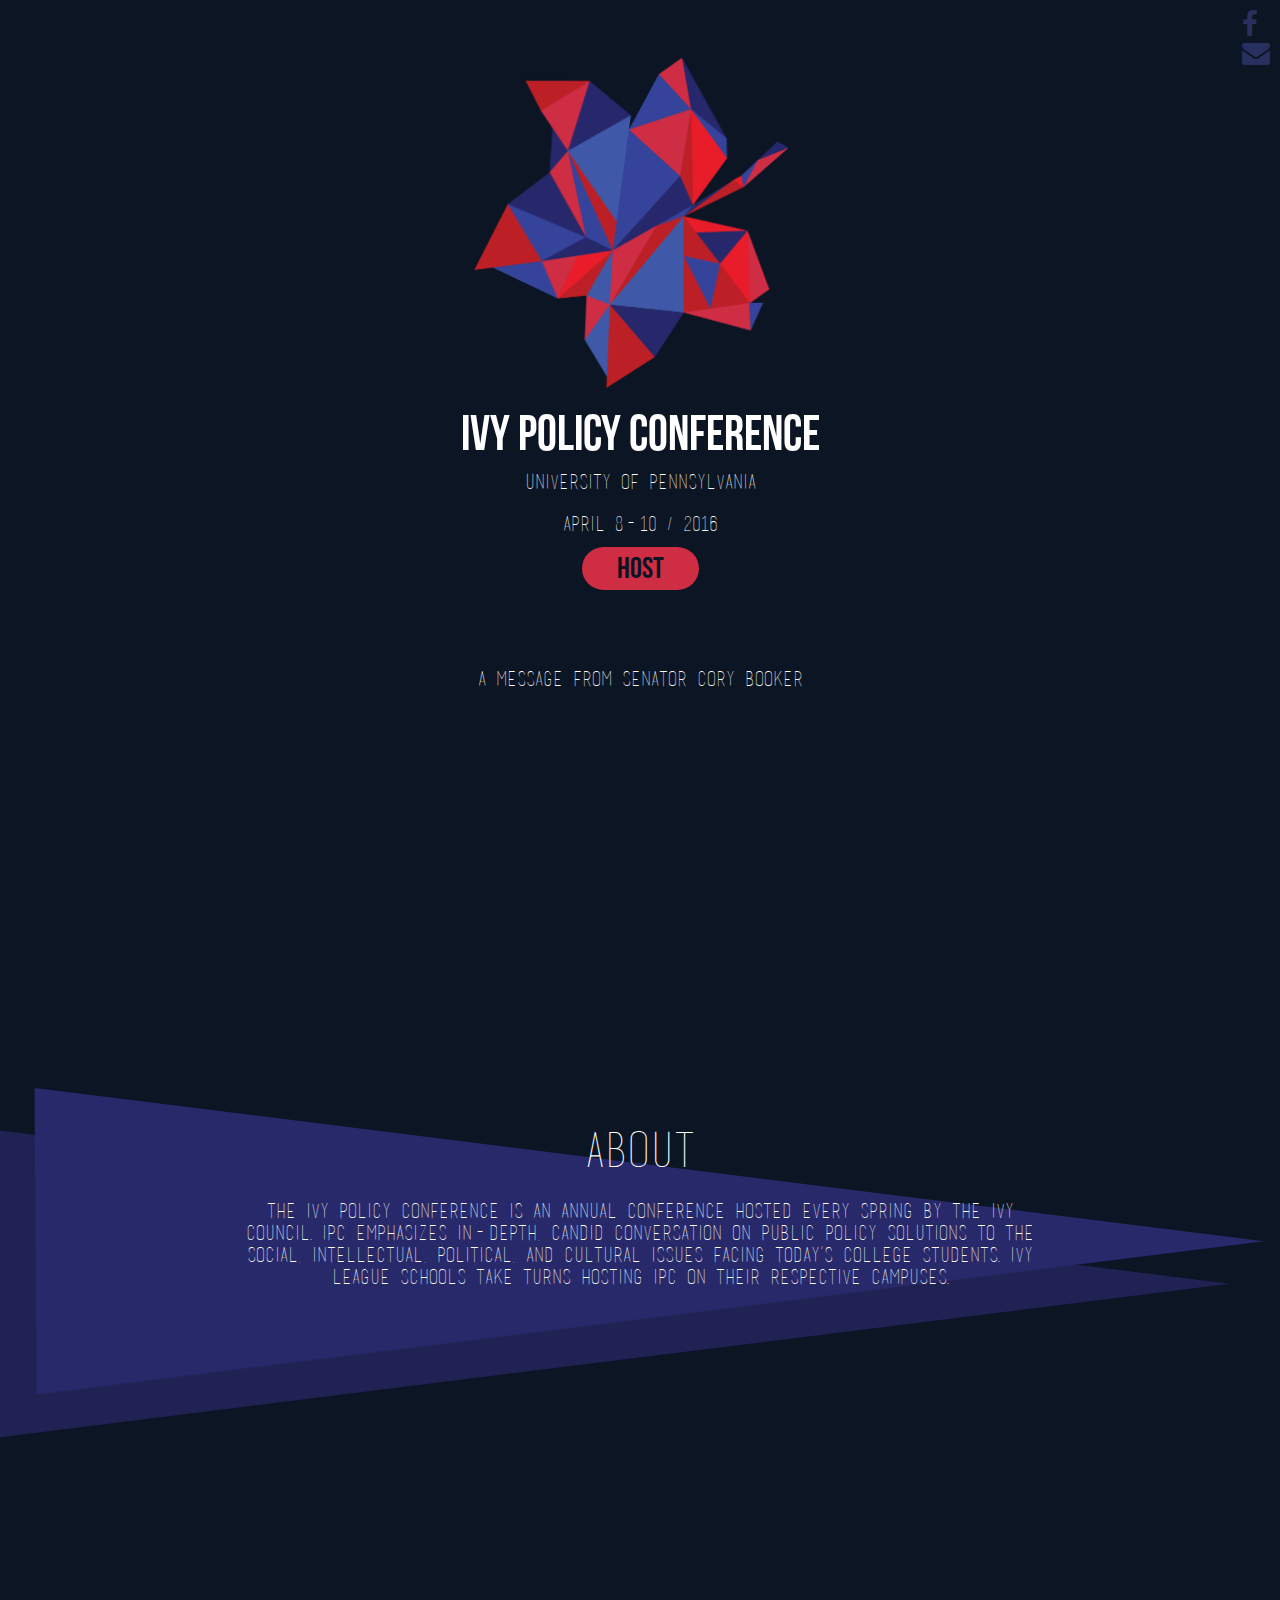
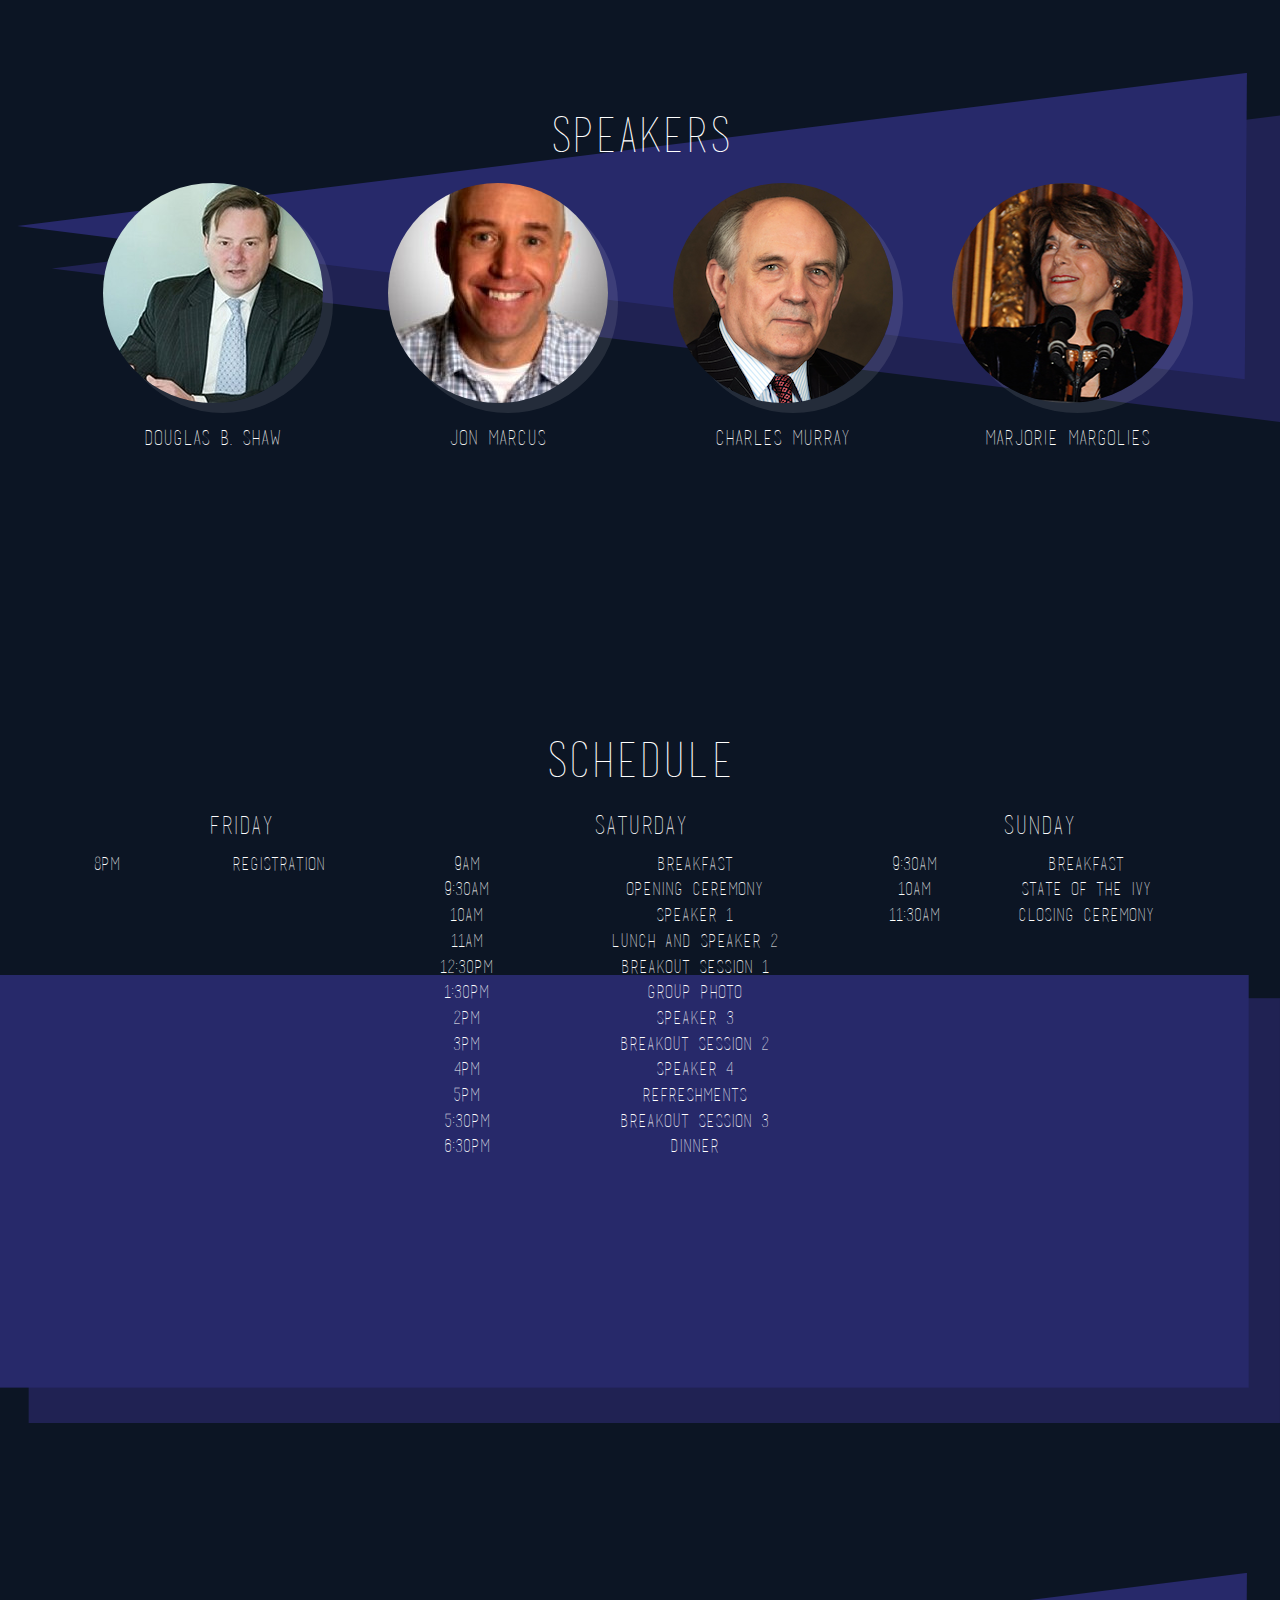
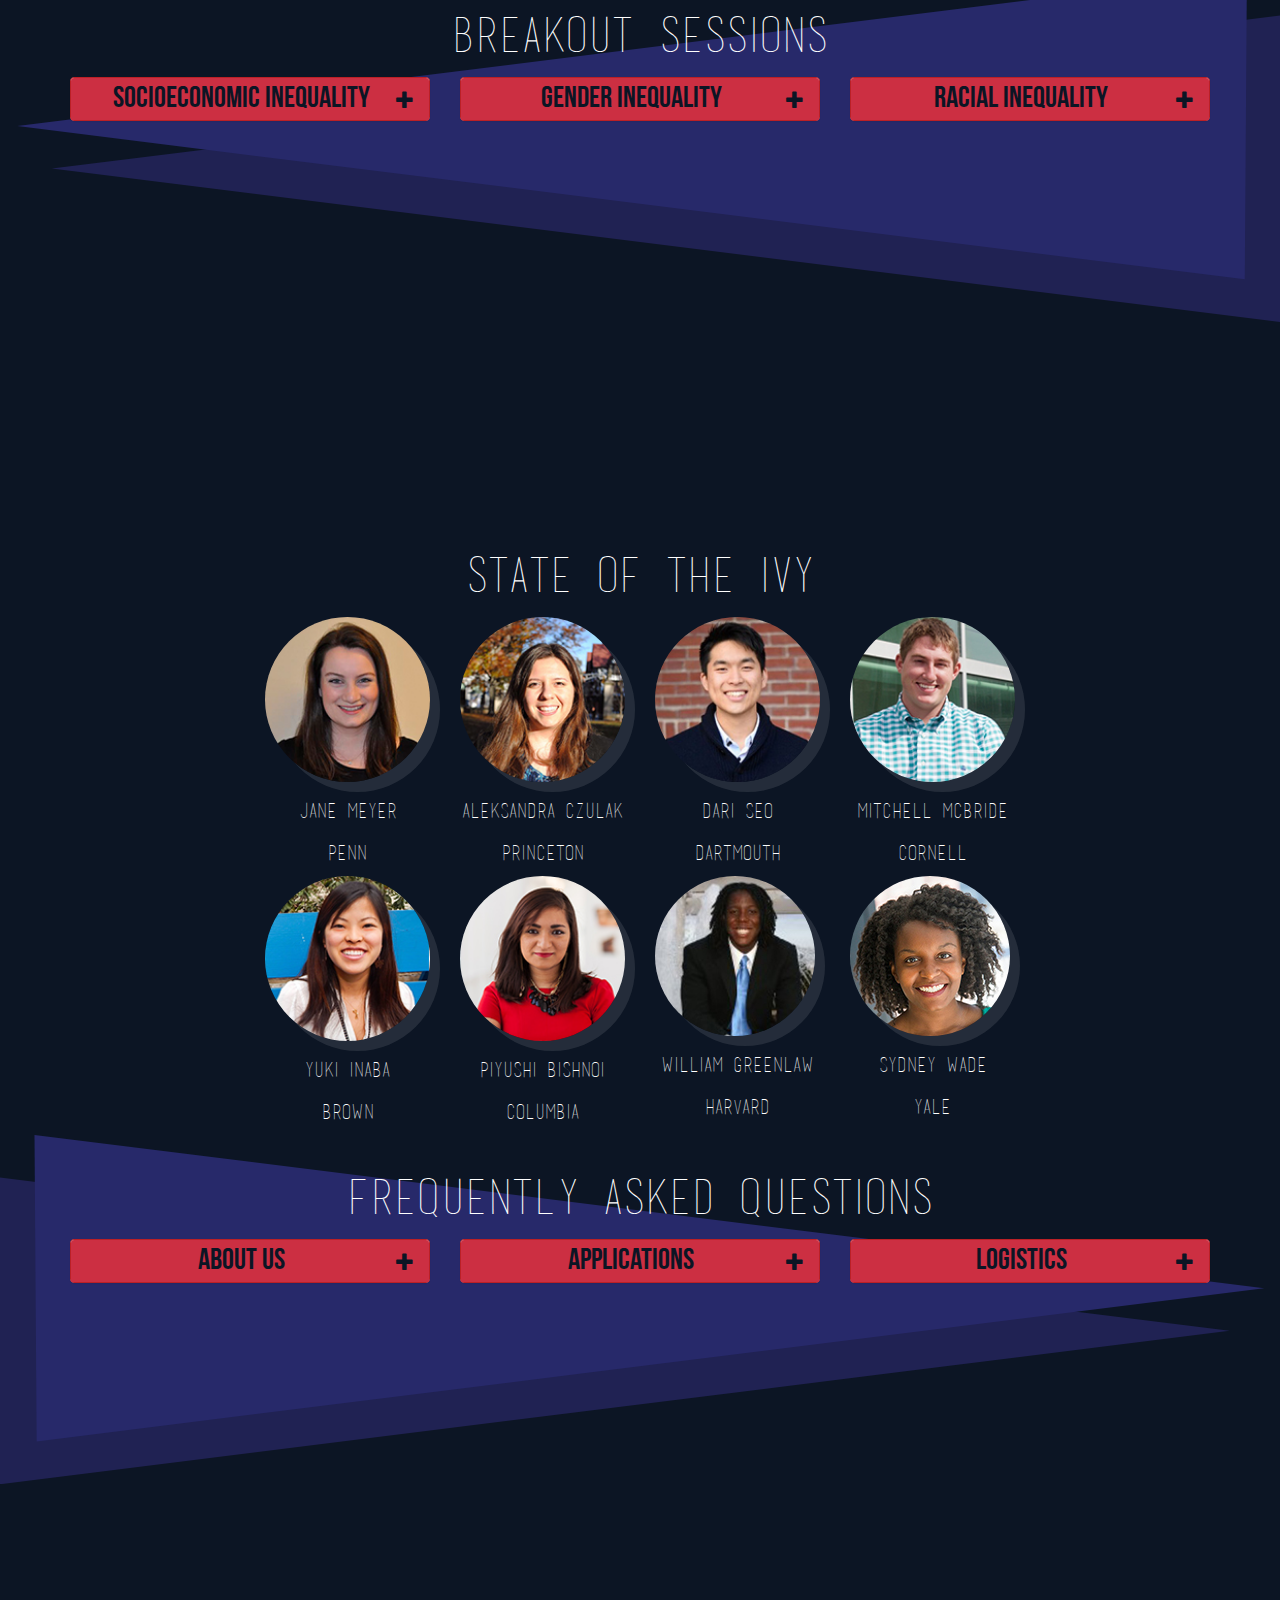
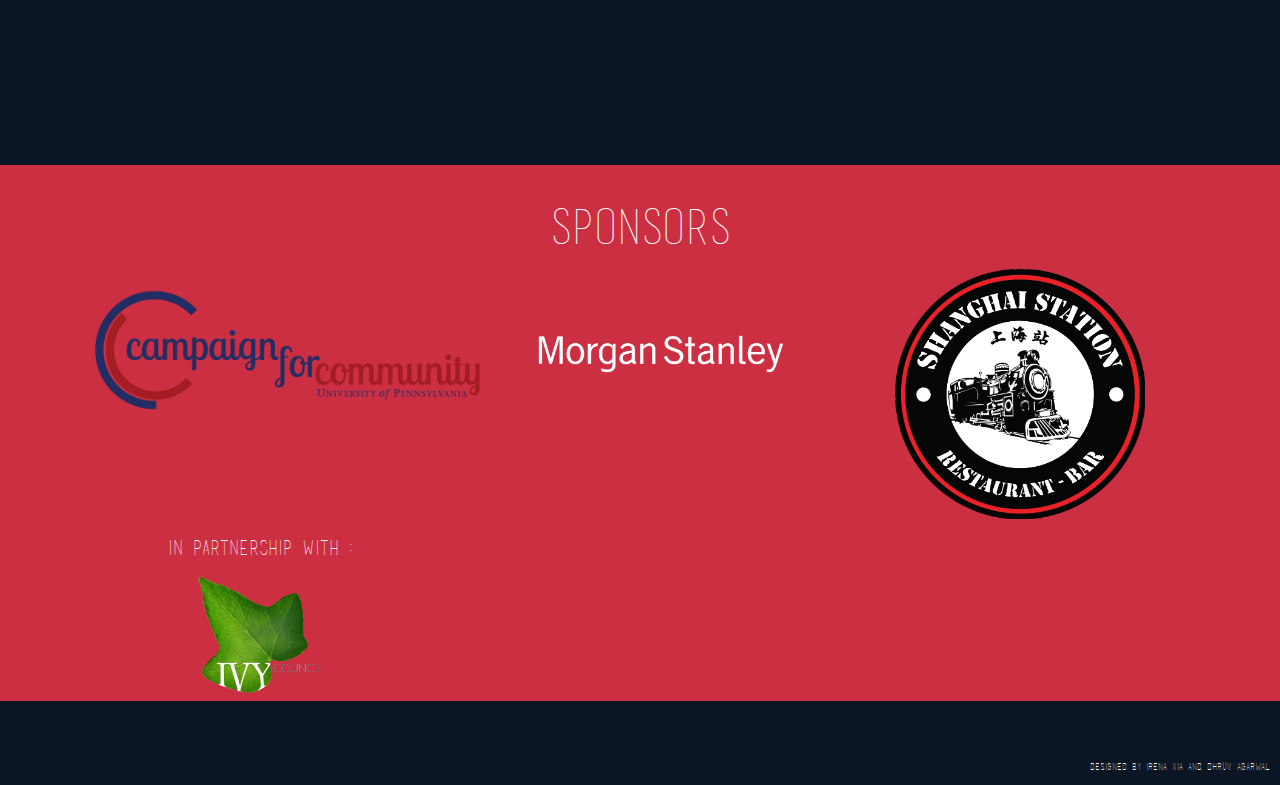
<file: index.html>
<!DOCTYPE html>
<html lang="en">
<head>
 <meta charset="utf-8">
 <meta http-equiv="X-UA-Compatible" content="IE=edge">
 <meta name="viewport" content="width=device-width, initial-scale=1.0">
 <meta name="description" content="">
 <meta name="author" content="">

 <title>Ivy Policy Conference 2016</title>

 <link rel="stylesheet" href="https://maxcdn.bootstrapcdn.com/font-awesome/4.5.0/css/font-awesome.min.css">
 <link rel="stylesheet" href="https://maxcdn.bootstrapcdn.com/bootstrap/3.3.6/css/bootstrap.min.css">
 <link href="style.css" rel="stylesheet">
 <script src="http://ajax.googleapis.com/ajax/libs/jquery/1.11.2/jquery.min.js" type="text/javascript" charset="utf-8"></script>
 <script src="https://maxcdn.bootstrapcdn.com/bootstrap/3.3.6/js/bootstrap.min.js" type="text/javascript" charset="utf-8"></script>
 <script src="main.js" type="text/javascript" charset="utf-8"></script>
 <script>
 (function(i,s,o,g,r,a,m){i['GoogleAnalyticsObject']=r;i[r]=i[r]||function(){
  (i[r].q=i[r].q||[]).push(arguments)},i[r].l=1*new Date();a=s.createElement(o),
  m=s.getElementsByTagName(o)[0];a.async=1;a.src=g;m.parentNode.insertBefore(a,m)
})(window,document,'script','http://www.google-analytics.com/analytics.js','ga');

ga('create', 'UA-72813507-1', 'auto');
ga('send', 'pageview');

</script>

</head>

<body>
  <div class="social-links">
    <a href="https://www.facebook.com/ipc2016" target="_blank">
      <i class="fa fa-facebook fa-2x"></i>
    </a><br>
    <a href="mailto:ipcteam@ivycouncil.org">
      <i class="fa fa-envelope fa-2x"></i>
    </a>
  </div>

<center><br><br><img id="ipc-logo" src="Images/IPCLogo2.png"></center>

<h1>Ivy Policy Conference</h1> 
<h3>University of Pennsylvania</h3>
<h3>April 8-10 / 2016</h3>
    
<center>
<a href="/housing.html" class="btn btn-sm btn-default home-btn"> <span>&nbsp;Host&nbsp;</span></a>
</center>

<br><br><br>

<center>
<h3>A Message From Senator Cory Booker</h3>
<iframe src="https://player.vimeo.com/video/160017358" width="500" height="281" frameborder="0" webkitallowfullscreen mozallowfullscreen allowfullscreen></iframe></center>



<!-- About Section -->
<section id="about" class="section dark">
    <div class="container">
    <hr style="height:0pt; visibility:hidden;" />
    <h3><font size = 30px>About</font></h3>
    <article>
      
        <h3><center><p style = "max-width: 800px; font-size: 20px">
        The Ivy Policy Conference is an annual conference hosted every spring by the Ivy Council.  IPC emphasizes in-depth, candid conversation on public policy solutions to the social, intellectual, political, and cultural issues facing today’s college students.  Ivy League schools take turns hosting IPC on their respective campuses.</p></center></h3>

    </article>
    </div>
</section>   
<!-- End About Section -->

<!-- Speaker Section -->
<section id="speaker" class="section dark">
    <div class="container">
    <hr style="height:0pt; visibility:hidden;" />
    <h3><font size = 30px>Speakers</font></h3>

    <center>
        <div class="col-md-3 col-sm-3 col-xs-4">
            <div class="speaker-item">
               <button type="button" class="btn btn-speaker" data-toggle="modal" data-target="#myModal"> <img src="Images/doug.jpg" class="img-responsive img-circle" alt="speaker-2" /></button>

              <!-- Modal -->
              <div id="myModal" class="modal fade" role="dialog">
              <div class="modal-dialog">

              <!-- Modal content-->
                <div class="modal-content">
                  <div class="modal-header">
                    <button type="button" class="close" data-dismiss="modal">&times;</button>
                    <h4 class="modal-title">Douglas B. Shaw</h4>
                  </div>
                  <div class="modal-body">
                    <p align = "justify">Douglas B. Shaw serves as Senior Associate Provost for International Strategy at GW's Elliott School for International Affairs, with a concurrent appointment as Assistant Professor of International Affairs. As Senior Associate Provost, he supports the Elliott School's research enterprise, including eight institutes and centers, strategic initiatives, the offices of Public Affairs, Graduate Admissions, and Graduate Student Career Development. As a faculty member, he teaches courses and conducts research on nuclear proliferation and international security.
                    <br>    
                    <br>  
                    For more information, visit <a href="https://elliott.gwu.edu/shaw">here.</a></p>
                  </div>
                </div>

              </div>
            </div>
                <h3 class="speaker-name">Douglas B. Shaw</h3>
            </div>
        </div>
        
        
        <div class="col-md-3 col-sm-3 col-xs-4">
            <div class="speaker-item">
               <button type="button" class="btn btn-speaker" data-toggle="modal" data-target="#myModal1"> <img src="Images/marcus.jpg" class="img-responsive img-circle" alt="speaker-2" /></button>

              <!-- Modal -->
              <div id="myModal1" class="modal fade" role="dialog">
              <div class="modal-dialog">

              <!-- Modal content-->
                <div class="modal-content">
                  <div class="modal-header">
                    <button type="button" class="close" data-dismiss="modal">&times;</button>
                    <h4 class="modal-title">Jon Marcus</h4>
                  </div>
                  <div class="modal-body">
                    <p align = "justify">Jon Marcus, higher-education editor, has written about higher education for the Washington Post, USA Today, Time, the Boston Globe, Washington Monthly, is North America higher-education correspondent for the Times (U.K.) Higher Education magazine, and contributed to the book Reinventing Higher Education. His Hechinger coverage has won national awards from the Education Writers Association and he was a finalist for an award for beat reporting from the New York chapter of the Society of Professional Journalists. The former editor of Boston magazine, Marcus holds a master’s degree from Columbia University’s Graduate School of Journalism and a bachelor’s degree from Bates College. A journalism instructor at Boston College, he says he ends up learning from his students far more than he teaches them.
                    <br>    
                    <br>  
                    For more information, visit <a href="http://hechingerreport.org/author/jon-marcus/">here.</a></p>
                  </div>
                </div>

              </div>
            </div>
                <h3 class="speaker-name">Jon Marcus</h3>
            </div>
        </div>
        
        <div class="col-md-3 col-sm-3 col-xs-4">
            <div class="speaker-item">
               <button type="button" class="btn btn-speaker" data-toggle="modal" data-target="#myModal2"> <img src="Images/charles%20muray.png" class="img-responsive img-circle" alt="speaker-2" /></button>

              <!-- Modal -->
              <div id="myModal2" class="modal fade" role="dialog">
              <div class="modal-dialog">

              <!-- Modal content-->
                <div class="modal-content">
                  <div class="modal-header">
                    <button type="button" class="close" data-dismiss="modal">&times;</button>
                    <h4 class="modal-title">Charles Murray</h4>
                  </div>
                  <div class="modal-body">
                    <p align = "justify">Charles Murray is a political scientist, author, and libertarian. He first came to national attention in 1984 with the publication of Losing Ground, which has been credited as the intellectual foundation for the Welfare Reform Act of 1996. His 1994 New York Times bestseller, The Bell  Curve  (Free Press, 1994), coauthored with the late Richard J. Herrnstein, sparked heated controversy for its analysis of the role of IQ in shaping America’s class structure. Murray’s other books include What It Means to Be a Libertarian (1997), Human Accomplishment (2003), In Our Hands (2006), and Real Education (2008), and Coming Apart (2012). His most recent book, “By the People: Rebuilding Liberty Without Permission”.
                    <br>    
                    <br>  
                    For more information, visit <a href="https://www.aei.org/scholar/charles-murray/">here.</a></p>
                  </div>
                </div>

              </div>
            </div>
                <h3 class="speaker-name">Charles Murray</h3>
            </div>
        </div>

        <div class="col-md-3 col-sm-3 col-xs-4">
            <div class="speaker-item">
               <button type="button" class="btn btn-speaker" data-toggle="modal" data-target="#myModal3"> <img src="Images/Marjorie Margolies.jpg" height="2466" width="2040" class="img-responsive img-circle" alt="speaker-2" style="height: 220px;"/></button>

              <!-- Modal -->
              <div id="myModal3" class="modal fade" role="dialog">
              <div class="modal-dialog">

              <!-- Modal content-->
                <div class="modal-content">
                  <div class="modal-header">
                    <button type="button" class="close" data-dismiss="modal">&times;</button>
                    <h4 class="modal-title">Marjorie Margolies</h4>
                  </div>
                  <div class="modal-body">
                    <p align = "justify">Marjorie Margolies is the founding President of Women’s Campaign International (WCI), a group that provides advocacy training for women throughout the world. During the past several years, WCI has conducted several successful trainings in the countries of Tanzania, Venezuela, Bosnia-Herzegovina, Romania, Namibia, Malawi, Afghanistan, Sri Lanka, Colombia and Ethiopia among others. WCI’s work in these countries has yielded phenomenal successes, including doubling the number of women in parliaments and inspiring the creation of various women’s caucuses on local levels.
                    <br>    
                  </div>
                </div>

              </div>
            </div>
                <h3 class="speaker-name">Marjorie Margolies</h3>
            </div>
        </div>
        
        </div>
        
            
    </center>
    </div>
</section>
<!-- End Speakers Section -->
 
<!-- Schedule Section -->
<section id="schedule" class="section dark">
    <div class="container">
    <hr style="height:30pt; visibility:hidden;" />
        <h3><font size = 30px>Schedule</font></h3>
        <table style="width:30%; ">
            <caption><center><span style = "color:white; font-size: 25px;">Friday</span></center></caption>
                <tr><td>8PM</td>
                <td>Registration</td>	
                </tr>
        </table>
            
        <table style="width:40%; ">
            <caption><center><span style = "color: white; font-size: 25px">Saturday</span></center></caption>
                <tr><td>9AM</td>
                <td>Breakfast</td></tr>
                
                <tr><td>9:30AM</td>
                <td>Opening Ceremony</td></tr>
            
                <tr><td>10AM</td>
                <td>Speaker 1</td></tr>
                            
                <tr><td>11AM</td>
                <td>Lunch and Speaker 2</td></tr>
            
                <tr><td>12:30PM</td>
                <td>Breakout Session 1</td></tr>

                <tr><td>1:30PM</td>
                <td>Group Photo</td></tr>
            
                <tr><td>2PM</td>
                <td>Speaker 3</td></tr>
            
                <tr><td>3PM</td>
                <td>Breakout Session 2</td></tr>

                <tr><td>4PM</td>
                <td>Speaker 4</td></tr>
            
                <tr><td>5PM</td>
                <td>Refreshments</td></tr>

                <tr><td>5:30PM</td>
                <td>Breakout Session 3</td></tr>
            
                <tr><td>6:30PM</td>
                <td>Dinner</td></tr>
    </table>

    <table style="width:30%; ">
            <caption><center><span style = "color: white; font-size: 25px">Sunday</span></center></caption>
                <tr><td>9:30AM</td>
                <td>Breakfast</td></tr>
                
                <tr><td>10AM</td>
                <td>State of the Ivy</td></tr>
                
                <tr><td>11:30AM</td>
                <td>Closing Ceremony</td></tr>
    </table>
    </div>
</section>
<!-- End Schedule Section -->
      
<!-- Breakout Section -->
<section id="breakout" class="section dark">
    <div class="container">
    <hr style="height:0pt; visibility:hidden;" />
        <h3><font size = 30px>Breakout Sessions</font></h3>
                
    <article class="row">
    
        <div class="col-md-4 col-sm-4 text-left animated hiding" data-animation="fadeInRight" data-delay="500"> 
            
            <div class="panel panel-default panel-faq">
                <div class="panel-heading">
                    <a data-toggle="collapse" data-parent="#accordion-cat-1" href="#cat-1-sub-1">
                        <h4 class="panel-title">
                            Socioeconomic Inequality
                            <span class="pull-right"><i class="glyphicon glyphicon-plus"></i></span>
                        </h4>
                    </a>
                </div>
            
                <div id="cat-1-sub-1" class="panel-collapse collapse">
                    <div class="panel-body">
                    <b><div style = "font-size: 17px; text-align: center">Social Selectivity: Elitism in the Ivy League</div></b>
                    
                    <div style="color: #B7B7B7; text-align: center">The term “Ivy League” has long evoked images of exclusivity, embodied in close-knit, highly selective societies that still exist on all eight Ivy campuses.  What encourages various Ivy League student groups to maintain degrees of selectivity?  In a political atmosphere keenly aware of unequal privilege, what effect does exclusivity within the Ivy League have on the collective public image of the “elite” Ivies?</div>
                        
                    <br>
                    
                    <b><div style = "font-size: 17px; text-align: center">The First Generation: Integrating the New</div></b>
                        
                    <div style="color: #B7B7B7; text-align: center">There are approximately 4.5 million first-generation college students on American campuses today.  What can the Ivies, with their vast resources and large talent pools, do to better support the needs of the first-generation students?  How should individual schools think about first-generation students as a group?</div>
                        
                    <br>
                        
                    <b><div style = "font-size: 17px; text-align: center">Delegation of Responsibility: Who Should Combat Socioeconomic Inequality?</div></b>
                        
                    <div style="color: #B7B7B7; text-align: center">Virtually every policymaker, political candidate, and college student today agrees that inequality is bad, but how do we actually go about eliminating it?  Who exactly should lead the fight against socioeconomic inequality?  As future leaders of society, Ivy League students need to think about who bears the responsibility of tackling this issue in the future.</div>
                        
                    <br>
                    
                    <b><div style = "font-size: 17px; text-align: center">Affirmative Action: Based on What?</div></b>
                        
                    <div style="color: #B7B7B7; text-align: center">Although popularly thought of in the context of race, affirmative action could benefit virtually any disadvantaged group in America (and there’s lots of them).  How did race become the agreed-upon basis for affirmative action?  Is it the best basis?  Or could affirmative action be better applied towards another metric of inequality like gender or wealth?</div>
                        
                </div>
                </div>
            </div>  
        </div>
            
        <div class="col-md-4 col-sm-4 text-left animated hiding" data-animation="fadeInRight" data-delay="500"> 
            <div class="panel panel-default panel-faq">
                <div class="panel-heading">
                    <a data-toggle="collapse" data-parent="#accordion-cat-1" href="#cat-1-sub-2">
                        <h4 class="panel-title">
                            Gender Inequality
                            <span class="pull-right"><i class="glyphicon glyphicon-plus"></i></span>
                        </h4>
                    </a>
                </div>
                
                <div id="cat-1-sub-2" class="panel-collapse collapse">
                    <div class="panel-body">
                        <b><div style = "font-size: 17px; text-align: center">Rape Culture: Administrators’ Response to Sexual Abuse</div></b>
                        
                        <div style="color: #B7B7B7; text-align: center">Sexual assault happens every day on every college campus.  But when discussions turn to sex, many people find the topic taboo and avoid the conversation, leaving many victims embarrassed and prompting many to hide their stories for fear of being ignored.  How can the Ivies break the residual silence on this issue, reorganize how administrators address these cases, and finally discipline the perpetrators involved?</div>
                        
                        <br>
                        
                        <b><div style = "font-size: 17px; text-align: center">LGBTQ Issues: Continuing Awareness and Education </div></b>
                        
                        <div style="color: #B7B7B7; text-align: center">Many people know the term “LGBTQ” and know someone who identifies with one of these groups, but individuals who do not identify as such may have a trouble directly identifying with, relating to, and talking about these issues.  How can the Ivies keep promoting frank, respectful, and issue-aware advocacy and support for the LGBTQ community?</div>
                        
                        <br>
                        
                        <b><div style = "font-size: 17px; text-align: center">Mental Health Awareness: Eliminating the Stigma of Getting Help</div></b>
                        
                        <div style="color: #B7B7B7; text-align: center">Mental health awareness has exploded on college campuses.  Access, misinformation, and commonly-held stigmas, however, remain obstacles moving forward.  How can Ivy League universities make mental health care more accessible  on campus?  When someone breaks a leg, they tend to seek physical treatment without hesitation; so why is it different when something happens to the brain?  We want to make this an issue that every student on every campus is comfortable talking about.</div>
                        
                        <br>
                        
                        <b><div style = "font-size: 17px; text-align: center">Gender in the Classroom: How Does Gender Influence Academic Choices?</div></b>
                        
                        <div style="color: #B7B7B7; text-align: center">Despite it being the 21st century, people still associate specific genders with certain professions, and gender imbalance exists in numerous academic majors and disciplines.  How does this influence academic pursuits and eventual career choices?</div>
                       
                    </div>
                </div>
            </div>
        </div>        
        
        <div class="col-md-4 col-sm-4 text-left animated hiding" data-animation="fadeInRight" data-delay="500">
            <div class="panel panel-default panel-faq">
                <div class="panel-heading">
                    <a data-toggle="collapse" data-parent="#accordion-cat-1" href="#cat-1-sub-3">
                        <h4 class="panel-title">
                            Racial Inequality 
                            <span class="pull-right"><i class="glyphicon glyphicon-plus"></i></span>
                        </h4>
                    </a>
                </div>
                
                <div id="cat-1-sub-3" class="panel-collapse collapse">
                    <div class="panel-body">
                        
                        <b><div style = "font-size: 17px; text-align: center">Political Correctness: Free Speech, Race, and the Ivy League</div></b>
                        
                        <div style="color: #B7B7B7; text-align: center">Cultural sensitivity and political correctness are hot topics on Ivy League minds right now, fuelled by controversies like the Phi Delt Christmas card episode at Penn, Yale’s SAE scandal, and the arrest of a student attending the Latinx Ivy League Conference at Brown.  In light of these events, how should Ivy League campuses balance the need to protect their students with the importance of free speech?  Universities have long been dedicated to both social justice activism and open intellectualism; can today’s world handle both?</div>
                        
                        <br>
                        
                        <b><div style = "font-size: 17px; text-align: center">Religious Tolerance: Understanding Faith in the Ivies</div></b>
                        
                        <div style="color: #B7B7B7; text-align: center">Although many Ivy League students today are not especially religious, all eight Ivies still have strong religious student communities.  Religion and politics can become heated subjects and require careful consideration of facts and context.  How are different religions are perceived and understood by Ivy students?  How can we improve inclusiveness, tolerance, and cultural awareness on Ivy campuses?</div>
                       
                        <br>
                        
                        <b><div style = "font-size: 17px; text-align: center">Mixing: Microaggressions and Micro-Integration??</div></b>
                        
                        <div style="color: #B7B7B7; text-align: center">For students of color, adjusting to college means confronting issues of wealth, academics, and race. What are the biggest challenges to adjustment?  Microaggressions and integration play a central role in shaping students’ early personal experiences in college.  How should Ivy League universities, in particular, consider these experiences; and how can the Ivies make these transitions easier?</div>
                        
                        <br>
                        
                        <b><div style = "font-size: 17px; text-align: center">What does it mean to be an Ivy League activist?</div></b>

                        <div style="color: #B7B7B7; text-align: center">Ivy League universities have a long history of imparting students with knowledge and ideas.  But for students interested in affecting social change, how should they apply their ideas to contemporary issues?  Activists shoulder the delicate challenge of translating research and study into advocacy and practice.  How does the Ivy League encourage this development (or not)?</div>
                    </div>
                </div>
            </div>  
          </div>
        
    </article>
    </div>
</section>
<!-- End Breakout Section -->

<!-- State of Ivy Section -->
<section id="state" class="section dark">
    
    <div class="container">
        <hr style="height:0pt; visibility:hidden;" />
        
        <h3><font size = 30px>State of the Ivy</font></h3>
          <div class="row">
            <div class="col-md-2 col-sm-2 col-xs-1">
              
            </div>
            <div class="col-md-2 col-sm-2 col-xs-1">
              <img src="Images/Jane Meyer.jpeg" height="550" width="826" class="img-responsive img-circle" alt="speaker-1" />
              <h3 class="speaker-name">Jane Meyer</h3>
              <h3 class="speaker-name">Penn</h3>
            </div>
            <div class="col-md-2 col-sm-2 col-xs-1">
              <img src="Images/Aleks Czulak.jpg" height="960" class="img-responsive img-circle" width="642px" alt="speaker-1" />
              <h3 class="speaker-name">Aleksandra Czulak</h3>
              <h3 class="speaker-name">Princeton</h3>
            </div>
            <div class="col-md-2 col-sm-2 col-xs-1">
              <img src="Images/Dari Seo.jpeg" height="427" class="img-responsive img-circle" width="640px" alt="speaker-1" />
              <h3 class="speaker-name">Dari Seo</h3>
              <h3 class="speaker-name">Dartmouth</h3>
            </div>
            <div class="col-md-2 col-sm-2 col-xs-1">
              <img src="Images/Mitchell McBride.jpg" height="667" class="img-responsive img-circle" width="1000px" alt="speaker-1" />
              <h3 class="speaker-name">Mitchell McBride</h3>
              <h3 class="speaker-name">Cornell</h3>
            </div>
             <div class="col-md-2 col-sm-2 col-xs-1">
              
            </div>
          </div>
          <div class="row">
             <div class="col-md-2 col-sm-2 col-xs-1">
              
            </div>
            <div class="col-md-2 col-sm-2 col-xs-1">
              <img src="Images/Yuki Inaba.jpg" height="1238" class="img-responsive img-circle" width="1008px" alt="speaker-1" />
              <h3 class="speaker-name">Yuki Inaba</h3>
              <h3 class="speaker-name">Brown</h3>
            </div>
            <div class="col-md-2 col-sm-2 col-xs-1">
              <img src="Images/Piyushi.JPG" class="img-responsive img-circle" width="500px" alt="speaker-1" />
              <h3 class="speaker-name">Piyushi Bishnoi</h3>
              <h3 class="speaker-name">Columbia</h3>
            </div>
            <div class="col-md-2 col-sm-2 col-xs-1">
              <img src="Images/William Greenlaw.jpg" height="160" class="img-responsive img-circle" width="160px" alt="speaker-1" />
              <h3 class="speaker-name">William Greenlaw</h3>
              <h3 class="speaker-name">Harvard</h3>
            </div>
            <div class="col-md-2 col-sm-2 col-xs-1">
              <img src="Images/Sydney Wade.jpg" height="160" class="img-responsive img-circle" width="160px" alt="speaker-1" />
              <h3 class="speaker-name">Sydney Wade</h3>
              <h3 class="speaker-name">Yale</h3>
            </div>
             <div class="col-md-2 col-sm-2 col-xs-1">
              
            </div>
          </div>
    </div>
</section>
<!-- End State of Ivy Section-->
    
<!-- FAQ Section -->
<section id="faq" class="section dark">
    <div class="container">
    <hr style="visibility:hidden;" />
        <h3><font size = 30px>Frequently Asked Questions</font></h3>
    
    <article class="row">
        <div class="col-md-4 col-sm-4 text-left animated hiding" data-animation="fadeInRight" data-delay="500"> 
        <div class="panel panel-default panel-faq">
            <div class="panel-heading">
                <a data-toggle="collapse" data-parent="#accordion-cat-1" href="#faq-cat-1-sub-1">
                <h4 class="panel-title">About Us
                    <span class="pull-right"><i class="glyphicon glyphicon-plus"></i></span></h4>
                </a>
            </div>
    
            <div id="faq-cat-1-sub-1" class="panel-collapse collapse">
                <div class="panel-body">
                <b><div style = "font-size: 17px; text-align: center">What is the Ivy Council?</div></b>

                <div style="color: #B7B7B7; text-align: center">The Ivy Council is a non-profit organization comprised of student leaders from all eight Ivy League universities.  Its mission is to promote inter-campus communication and collaboration between the student governments of its member schools.  Through its various conferences and programs throughout the year, the Ivy Council provides a platform to build a unified voice representing the diverse student bodies of the Ivy League.</div>

                <br>

                <b><div style = "font-size: 17px; text-align: center">What is the Ivy Policy Conference?</div></b>

                <div style="color: #B7B7B7; text-align: center">The Ivy Policy Conference (IPC) is an annual conference hosted every spring by the Ivy Council.  IPC emphasizes in-depth, candid conversation on public policy solutions to the social, intellectual, political, and cultural issues facing today’s college students.  Ivy League schools take turns hosting IPC on their respective campuses.</div>

                </div>
            </div>
        </div>
        </div>

        <div class="col-md-4 col-sm-4 text-left animated hiding" data-animation="fadeInRight" data-delay="500"> 
        <div class="panel panel-default panel-faq">
            <div class="panel-heading">
                <a data-toggle="collapse" data-parent="#accordion-cat-1" href="#faq-cat-1-sub-2">
                <h4 class="panel-title">Applications
                    <span class="pull-right"><i class="glyphicon glyphicon-plus"></i></span></h4>
                </a>
            </div>

            <div id="faq-cat-1-sub-2" class="panel-collapse collapse">
                <div class="panel-body">
                    <b><div style = "font-size: 17px; text-align: center">When will applications be open?</div></b>

                    <div style="color: #B7B7B7; text-align: center">Applications will be open around late February, early March.</div>

                      <br>

                    <b><div style = "font-size: 17px; text-align: center">I am not interested in politics.  Can I still apply?</div></b>

                    <div style="color: #B7B7B7; text-align: center">Yes!  You do not need to be a political junkie to attend IPC.  IPC is about discussing solutions to real-world college problems.  An interest in politics is welcome but not necessary.</div>

                    <br>

                    <b><div style = "font-size: 17px; text-align: center">Will there be a conference fee?</div></b>

                    <div style="color: #B7B7B7; text-align: center">Yes.</div>

                </div>
            </div>
        </div>
        </div>

        <div class="col-md-4 col-sm-4 text-left animated hiding" data-animation="fadeInRight" data-delay="500">
        <div class="panel panel-default panel-faq">
            <div class="panel-heading">
                <a data-toggle="collapse" data-parent="#accordion-cat-1" href="#faq-cat-1-sub-3">
                <h4 class="panel-title">Logistics
                    <span class="pull-right"><i class="glyphicon glyphicon-plus"></i></span></h4>
                </a>
            </div>

        <div id="faq-cat-1-sub-3" class="panel-collapse collapse">
            <div class="panel-body">
                <div style = "font-size: 20px; text-align: center; font-family: BasicTitleFont;">Transportation and Housing</div>

                <br>

                <b><div style = "font-size: 17px; text-align: center">I am travelling to Penn from another school.  When should I arrive in Philly?</div></b>

                <div style="color: #B7B7B7; text-align: center">Registration will take place on Friday, April 8, from 6:00-8:00pm.  All delegations are strongly encouraged to arrive by 8pm on Friday.  However, members of the IPC planning team at Penn will be on standby throughout the night in case conference attendees arrive later in the evening.</div>

                <br>

                <b><div style = "font-size: 17px; text-align: center">I am travelling to Penn from another school.  Where can I stay while I’m in Philly?</div></b>

                <div style="color: #B7B7B7; text-align: center">Penn’s IPC planning team will arrange free housing at Penn for all non-Penn conference attendees.  Attendees who need housing will stay with a Penn student who lives on or within walking distance of the University of Pennsylvania campus. (may need to bring sleeping bag)</div>

                <br>

                <div style = "font-size: 20px; text-align: center; font-family: BasicTitleFont;">Food</div>

                <br>

                <b><div style = "font-size: 17px; text-align: center">Will food be provided at IPC?</div></b>

                <div style="color: #B7B7B7; text-align: center">All conference attendees receive complimentary breakfast, lunch, snacks, and dinner on Saturday, as well as breakfast on Sunday.</div>

            </div>
        </div>
</div>  
</div>

    </article>
    </div>
</section>
<!-- End FAQ Section -->

<!-- Sponsor Section -->
<section id="sponsor" class="section dark">
    
    <div class="container">
        <hr style="height:0pt; visibility:hidden;" />
        
        <h3><font size = 30px>Sponsors</font></h3>
        <center><div class="col-md-4 col-sm-4 col-xs-4">
            <div class = "sponsor-item">
            <a href = "https://provost.upenn.edu/initiatives/campaign"><img src="Images/CFC_logo.png" width="400" /></a>  </div>
        </div>
        <div class="col-md-4 col-sm-4 col-xs-4">
            <div class = "sponsor-item">
            <a href = "https://morganstanley.com"><img src="Images/morganstanley.png" style="padding-top: 60px; padding-left:40px" width="300" /></a>  </div>
        </div>
        <div class="col-md-4 col-sm-4 col-xs-4">
            <div class = "sponsor-item">
            <a href = "https://www.facebook.com/ShanghaiStationPhilly/"><img src="Images/shanghaistation.png" width="250" /></a></div>
        </div>
        <div class="col-md-4 col-sm-4 col-xs-4">
            <div class = "sponsor-item">
                <h3 class="speaker-name">In Partnership with :</h3>
            <a href = "https://ivycouncil.org"><img src="Images/IvyCouncilLogo.png" width="150" /></a>  </div>
        </div>
            
        
        </center>
    </div>
</section>
<!-- End Sponsor Section-->

<br>
<br>
<br>
    
<div id = "footer">
  <p>Designed by Irena Xia and Dhruv Agarwal</p>
</div>  
<script>
$( "#faq-head-1" ).click(function() {
  $( "#faq-body-1" ).slideToggle( "slow", function() {
        // Animation complete.
    });
});
    
</script>         
</body>
</html>
</file>
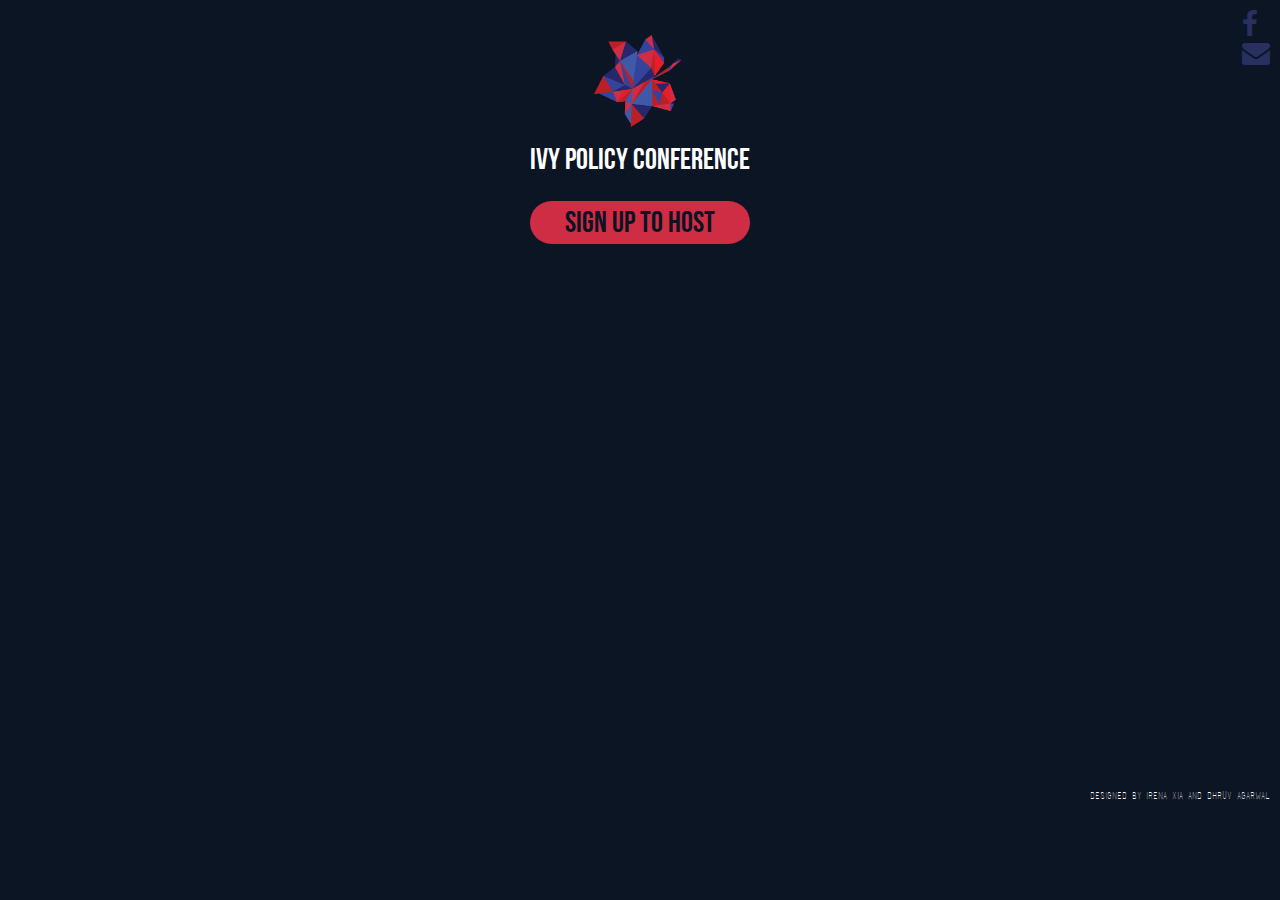
<file: housing.html>
<!DOCTYPE html>
<html lang="en">
  <head>
  	<meta charset="utf-8">
  	<meta http-equiv="X-UA-Compatible" content="IE=edge">
  	<meta name="viewport" content="width=device-width, initial-scale=1.0">
  	<meta name="description" content="">
  	<meta name="author" content="">

  	<title>Ivy Policy Conference 2016</title>

    <link rel="stylesheet" href="https://maxcdn.bootstrapcdn.com/font-awesome/4.5.0/css/font-awesome.min.css">
    <link rel="stylesheet" href="https://maxcdn.bootstrapcdn.com/bootstrap/3.3.6/css/bootstrap.min.css">
    <link href="style.css" rel="stylesheet">
    <script src="http://ajax.googleapis.com/ajax/libs/jquery/1.11.2/jquery.min.js" type="text/javascript" charset="utf-8"></script>
    <script src="https://maxcdn.bootstrapcdn.com/bootstrap/3.3.6/js/bootstrap.min.js" type="text/javascript" charset="utf-8"></script>
    <script src="main.js" type="text/javascript" charset="utf-8"></script>
    <script>
      (function(i,s,o,g,r,a,m){i['GoogleAnalyticsObject']=r;i[r]=i[r]||function(){
      (i[r].q=i[r].q||[]).push(arguments)},i[r].l=1*new Date();a=s.createElement(o),
      m=s.getElementsByTagName(o)[0];a.async=1;a.src=g;m.parentNode.insertBefore(a,m)
      })(window,document,'script','//www.google-analytics.com/analytics.js','ga');

      ga('create', 'UA-73302316-1', 'auto');
      ga('send', 'pageview');

    </script>
  	
  </head>

  <body>
    <div class="social-links">
      <a href="https://www.facebook.com/ipc2016" target="_blank">
        <i class="fa fa-facebook fa-2x"></i>
      </a><br>
      <a href="mailto:ipcteam@ivycouncil.org">
        <i class="fa fa-envelope fa-2x"></i>
      </a>
    </div>
    
    <center><a href="www.ivypolicyconference.com"><img id="ipc-logo" src="Images/IPCLogo2.png" style="width: 100px !important; padding-top: 30px"></a></center>
    
    <a href="www.ivypolicyconference.com"><h1 style="font-size:30px">Ivy Policy Conference</h1></a>
	<br>
      
    <center><a href="https://docs.google.com/forms/d/15PeO5IuCTDuvC97nyfDgJNB37uVqLf32YQL8DcQE_mk/viewform?c=0&w=1&usp=send_form" class="btn btn-sm btn-default home-btn"> <span>&nbsp;Sign up to Host&nbsp;</span></a></center>
    <br> 
    <br>
	
    <center><iframe src="https://player.vimeo.com/video/153453451?autoplay=1" width="800" height="461" frameborder="0" webkitallowfullscreen mozallowfullscreen allowfullscreen></iframe></center>
	
    
    <br>
    <br>
  	<div id = "footer">
  		<p>Designed by Irena Xia and Dhruv Agarwal</p>
  	</div>  
    <script>
    $( "#faq-head-1" ).click(function() {
      $( "#faq-body-1" ).slideToggle( "slow", function() {
        // Animation complete.
      });
    });
    </script>         
  </body>
</html>
</file>
<file: style.css>
/* ==== Google font ==== */
@import url('http://fonts.googleapis.com/css?family=Lato:400,300,700,900');

html {
  -webkit-background-size: cover;
  -moz-background-size: cover;
  -o-background-size: cover;
  background-size: cover;
  z-index: 1;
  max-width: 100%;
}

body {
  background-color: #0C1524;
  /*border-left: 3px solid #ffffff;
  border-right: 3px solid #ffffff;
  border-top: 3px solid #ffffff;
  border-bottom: 3px solid #ffffff;
  position: absolute; 
  left: 0px; 
  right: 0px;
  top: 0px;
  bottom: 0px; */
}


h1 {
  font-family: 'BebasNeue', sans-serif;
  color: #ffffff;
  font-size: 50px;
  text-align: center;
  line-height: 70%;

}

h2{
  font-family: 'BebasNeue', sans-serif; 
  color: #ffffff;
  font-size: 35px;
  text-align: center;
}

h3 {
  font-family: 'BasicTitleFont';
  font-weight: 400;
  font-size: 20px;
  color: #ffffff;
  text-align: center;
  /*line-height: 50%;*/
}


@font-face {
    font-family: 'BebasNeue';
    src: url('fonts/BebasNeue.otf');
    font-weight: normal;
    font-style: normal;
}

@font-face {
    font-family: 'BasicTitleFont';
    src: url('fonts/basictitlefont.ttf');
    font-weight: normal;
    font-style: normal;
}

#ipc-logo {
  width: 360px;
}

#subscribe-button {
  width: 150px;
}

#housing-button {
  width: 150px;
}

#footer {
  position: relative;
  bottom: 0px;
  right: 10px;
  text-align: right; 
  color: white; 
  font-family: 'BasicTitleFont';
  font-size: 10px;
}

.social-links {
  position: absolute;
  right: 10px;
  top: 10px;
}

.social-links a {
  color: #283060;
}

.panel-default {
  border-color: #BB2026;
}

.panel-default > .panel-heading {
  background-color: #CC2F42;
  border-color: #CC2F42;
}

.panel-default > .panel-heading:hover {
  background-color: #CE2D43;
  border-color: #CE2D43;
}

.panel-body {
  background-color: #0C1524;
  border-color: #4059A8 !important;
  color: #fff;
}

.panel-title {
  color: #0c1524;
  font-family: 'BebasNeue';
  font-weight: 300;
  font-size: 30px;
  text-align: center;
  line-height: 70%;
}

a:hover, .panel-title:hover, .panel-heading:hover, a, .panel-title, .panel-heading {
  text-decoration: none !important
}

.panel-title i {
  font-weight: 200;
  font-size: 18px;
}

#about {
  background-image: url('./Images/triangles.svg');
  min-height: 65vh;
  background-repeat: no-repeat;
  background-position: center middle;
  margin-top: 100px;
    
}

#speaker {
  background-image: url('./Images/triangles2.svg');
  min-height: 65vh;
  background-repeat: no-repeat;
  background-position: center middle;
}


#schedule {
  background-image: url('./Images/squares.svg');
  min-height: 85vh;
  background-repeat: no-repeat;
  background-position: center bottom;
  margin-bottom: 150px;
  

}

#breakout {
  background-image: url('./Images/triangles2.svg');
  min-height: 60vh;
  background-repeat: no-repeat;
  background-position: center middle;
  margin-top: 30px;
}

#faq {
  background-image: url('./Images/triangles.svg');
  min-height: 70vh;
  background-repeat: no-repeat;
  background-position: center middle;
}

#sponsor {
    background-color: #CC2F42;
}

table {
    font-size: 18px;
    font-family: 'BasicTitleFont';
    color: white;
    text-align: center;
    float: left;
}

.speaker-name {
  text-align: center;
}


.img-circle {
  box-shadow: 10px 10px 0px rgba(256, 256, 256, 0.1);
}

.home-btn {
  background: #CE2D43;
  border-radius: 25px;
  border: 0px;
  padding: 7px;
  padding-top: 10px;
  padding-left: 30px;
  padding-right: 30px;
}

.home-btn:hover {
  background: #BC2026;
}

.home-btn > span {
  color: #0B1423;
  font-family: 'BebasNeue', sans-serif;
  font-size: 30px;
  text-align: center;
  line-height: 80%;
}

.btn-speaker {
  background: none;
  border: 0px;
}

.btn-primary{
    background: none;
}

.btn-primary:hover{
    background: none;
}

.btn-primary.outline {
    border: 0px;
}

.btn:focus, .btn:active:focus, .btn.active:focus {
    outline: 0 none;
}

.modal-body{
    background: #0C1524;
    color: #FFF;    
}

.modal-content  {
    -webkit-border-radius: 0px !important;
    -moz-border-radius: 0px !important;
    border-radius: 2px !important;
    border-color: #0C1524;
}

.modal-header{
    background: #0C1524;
    color: #FFF;
}

.modal-footer{
    background: #0C1524;
    color: #FFF;    
}
</file>
